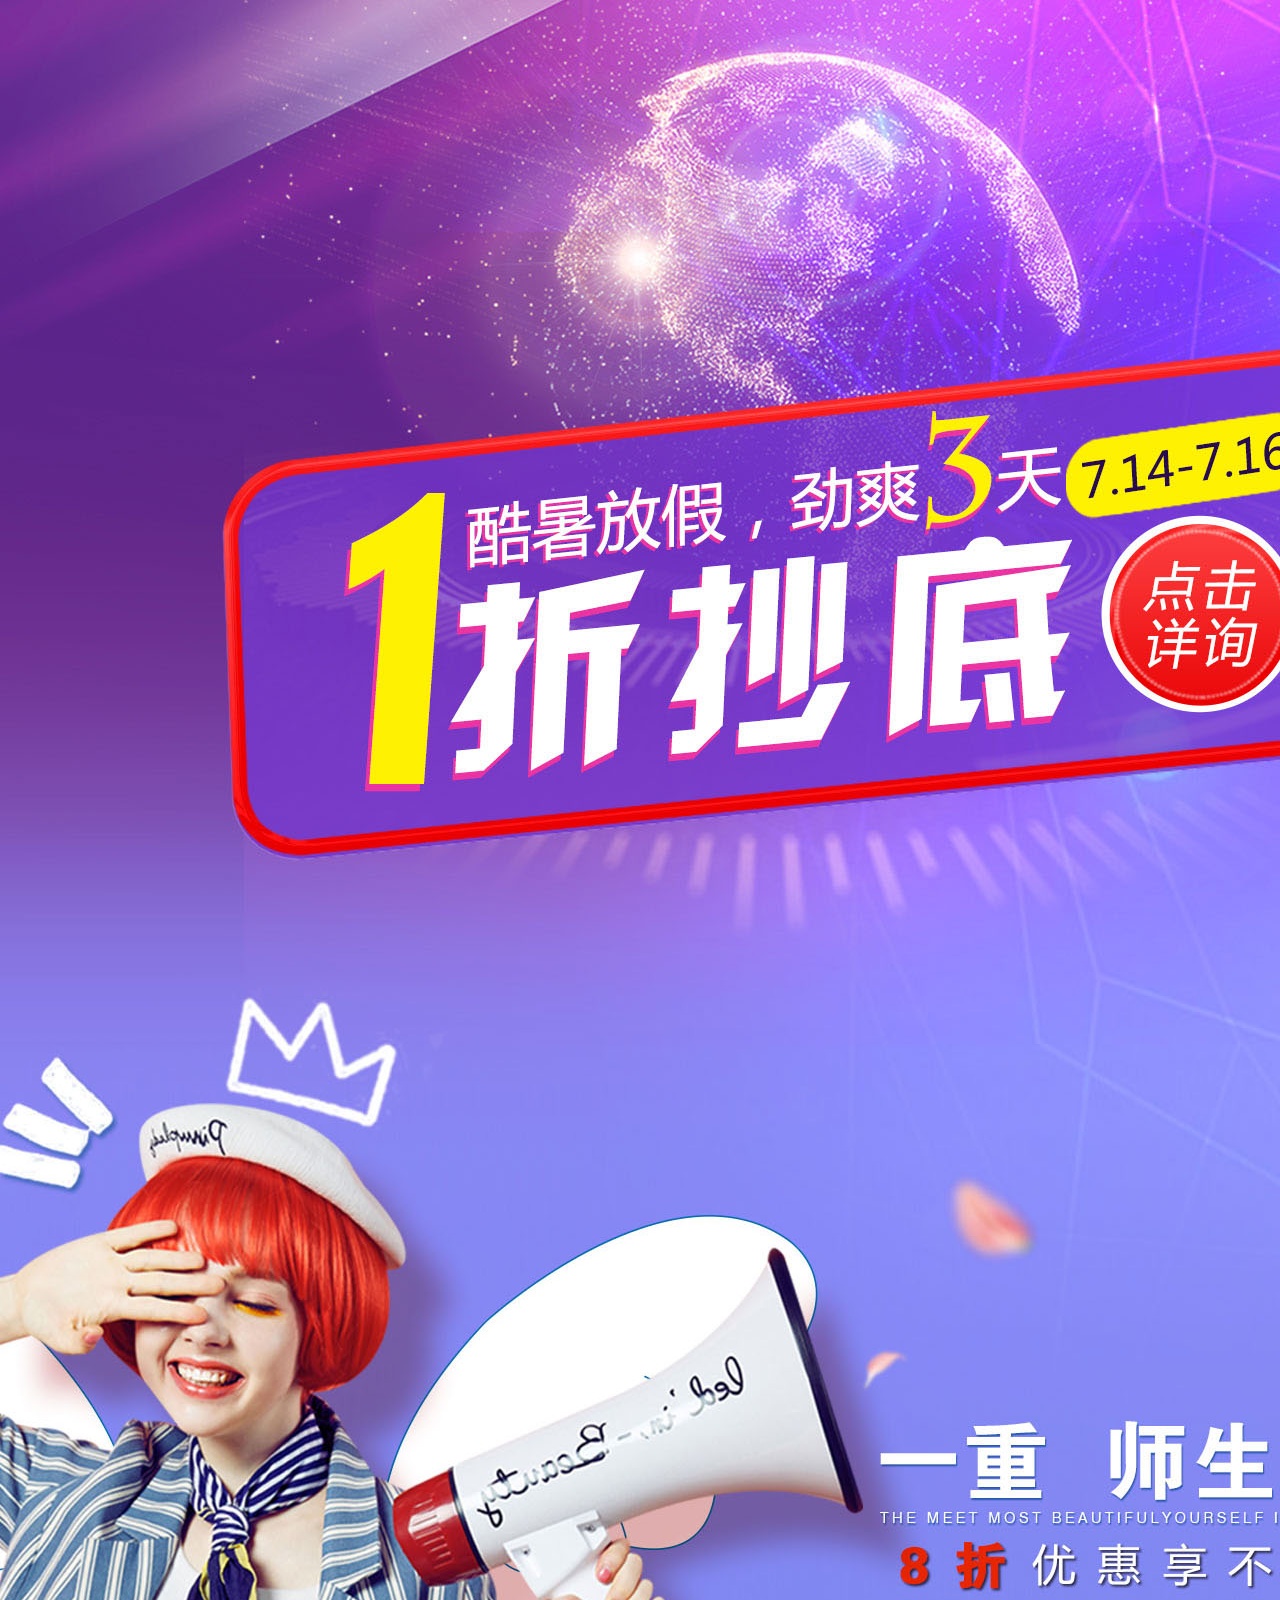
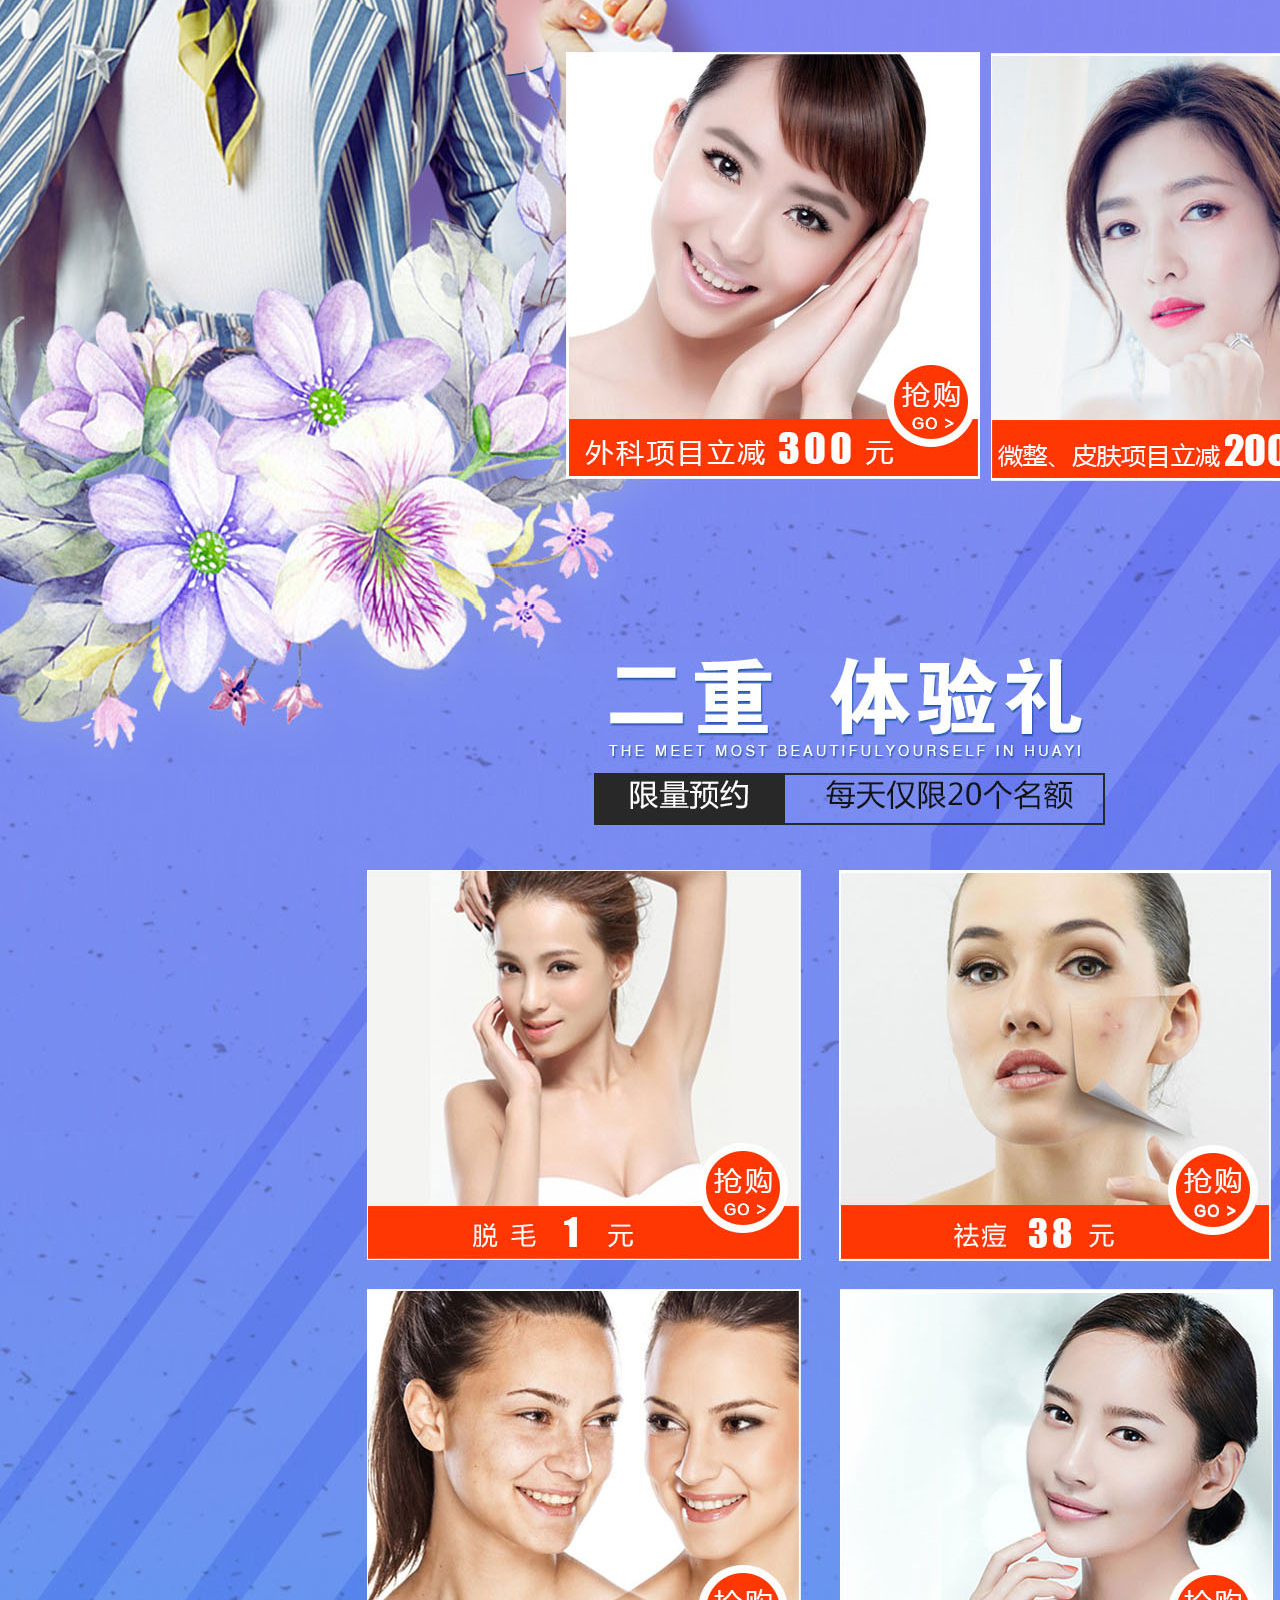
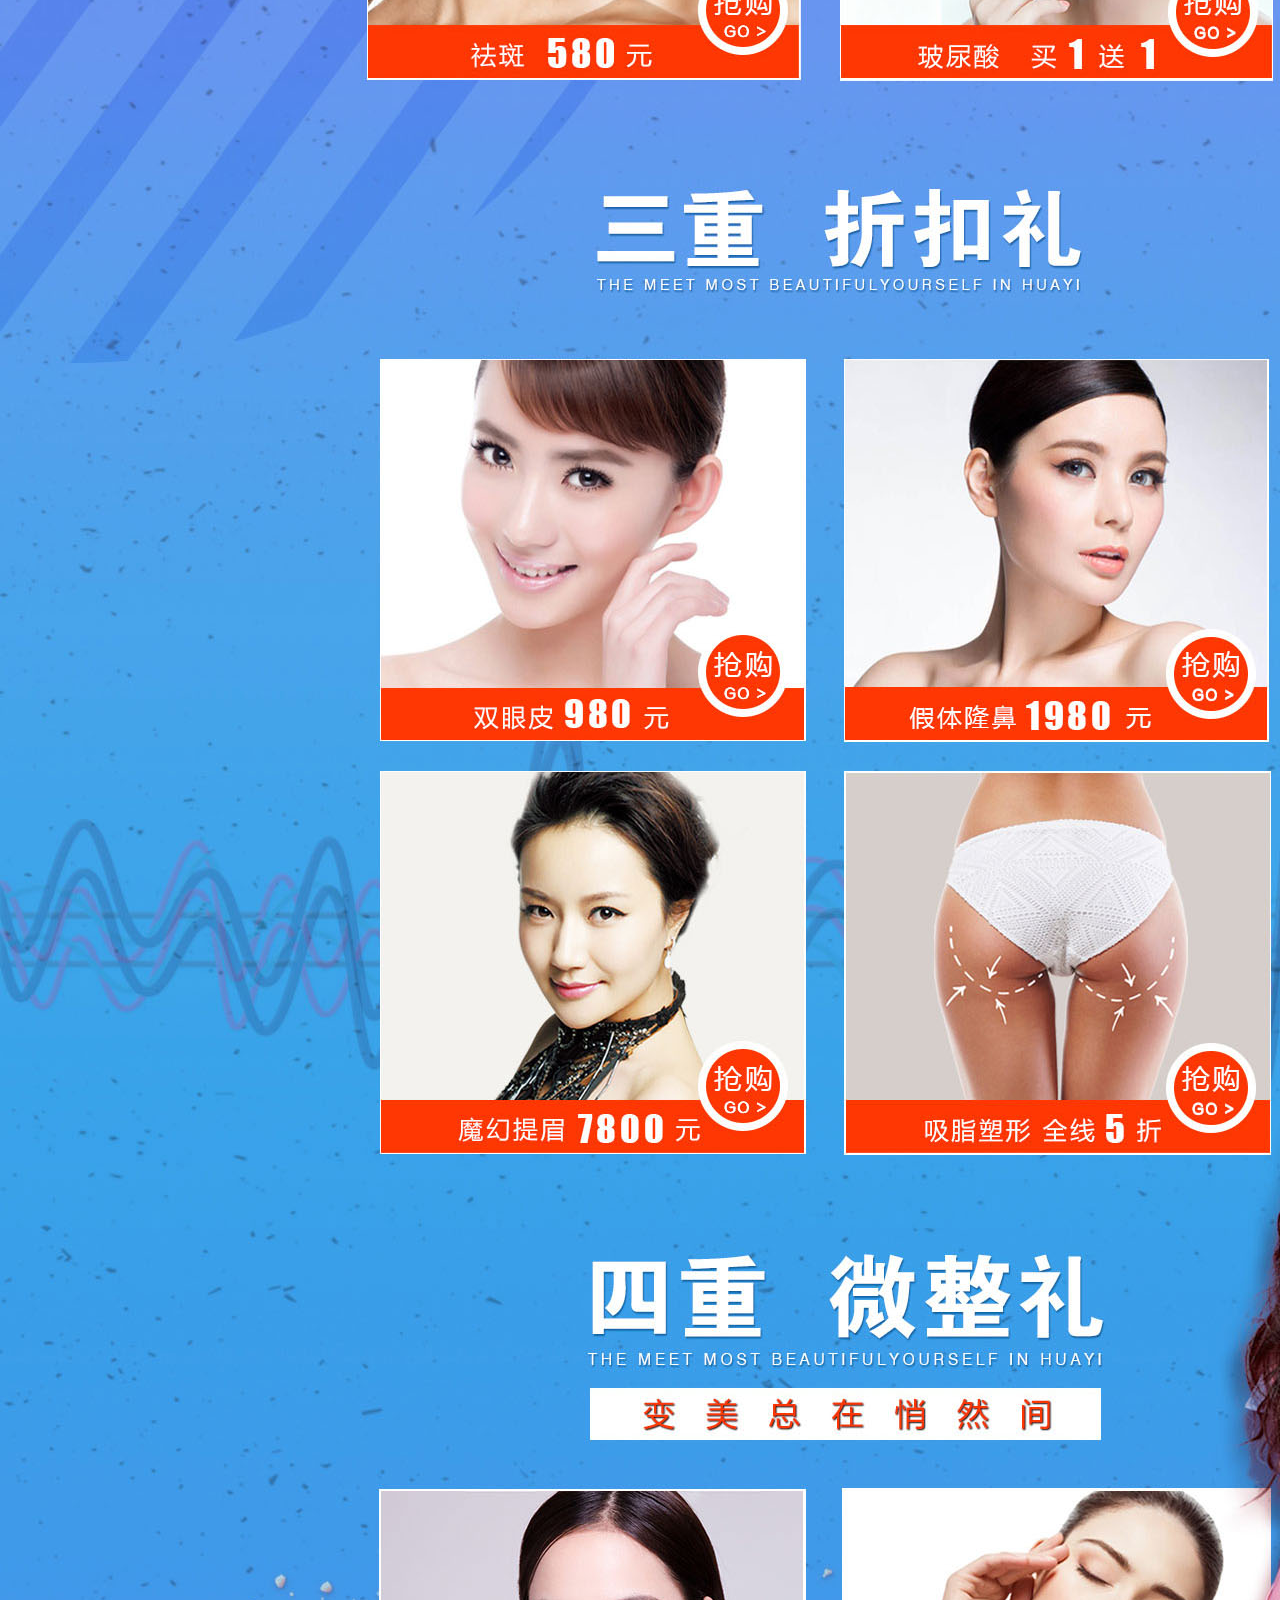
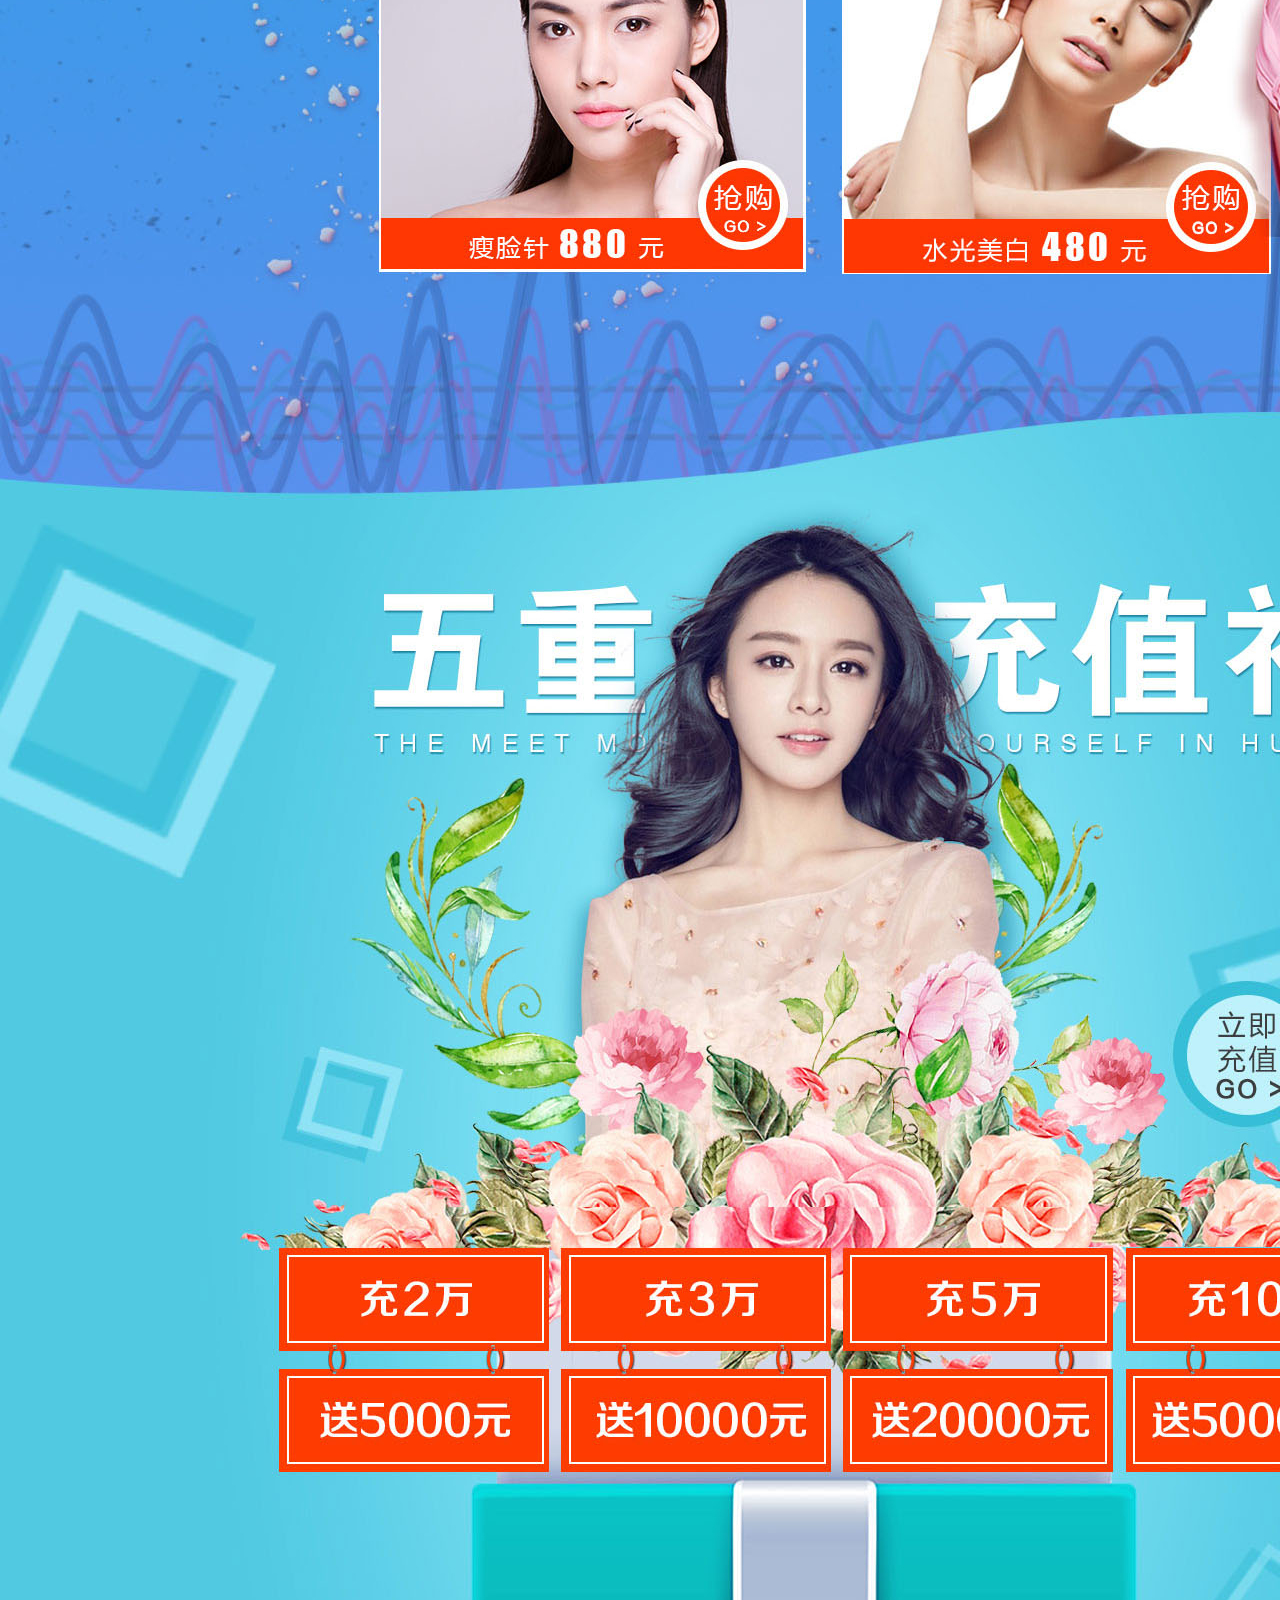
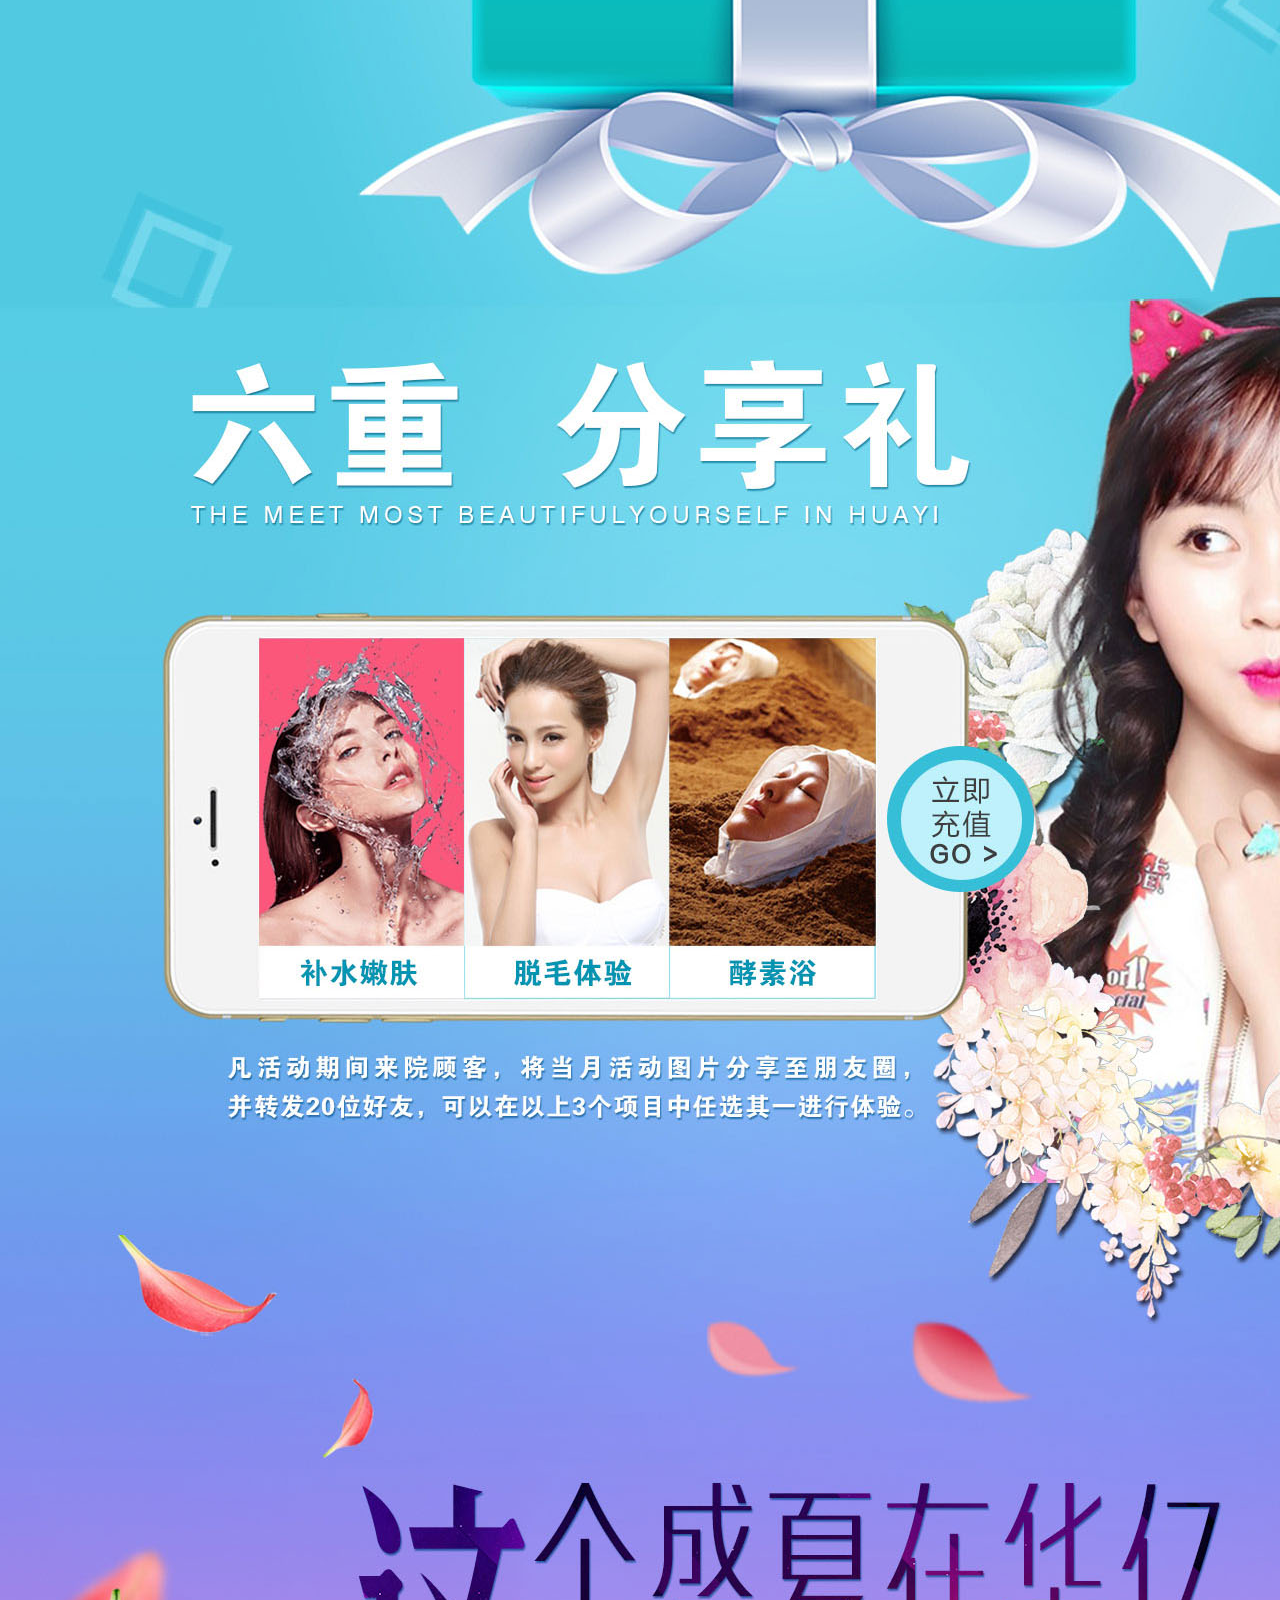
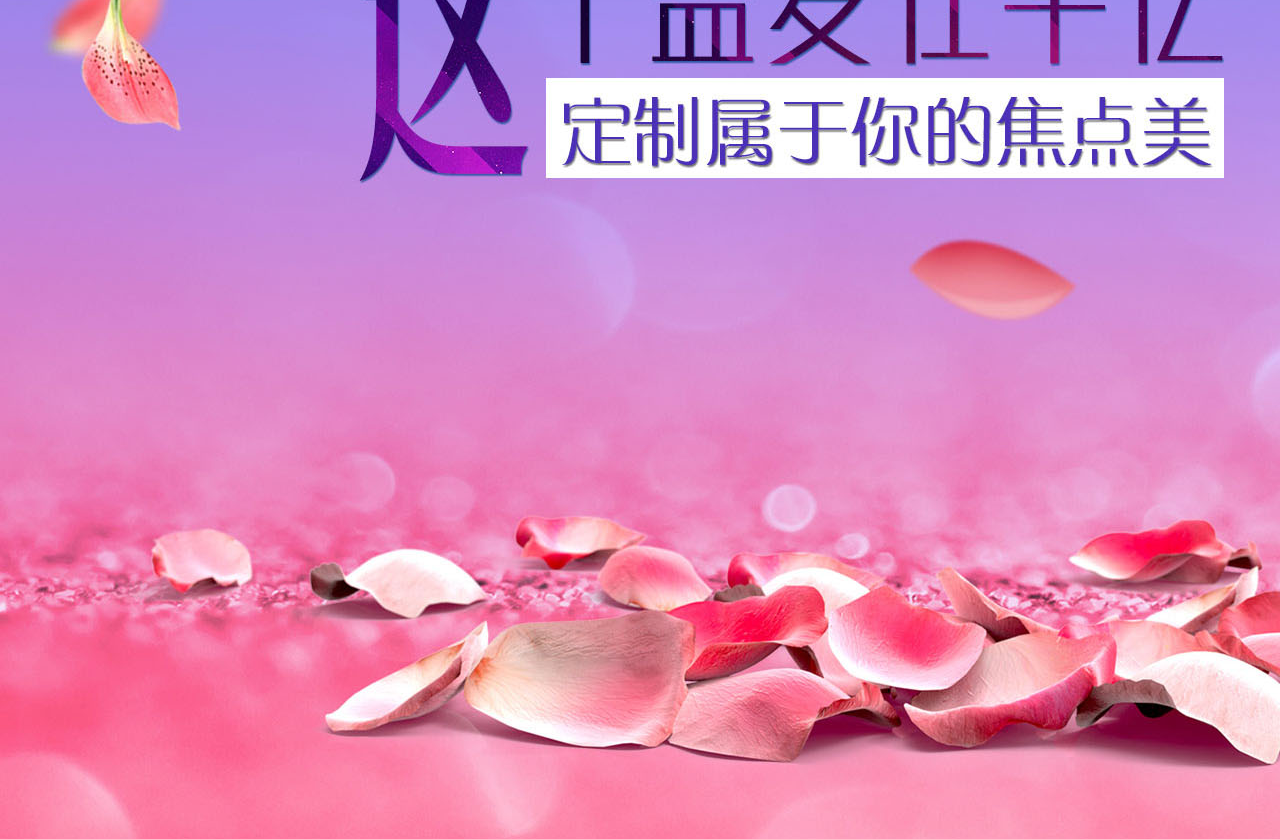
<file: 20170711 暑期放假劲爆三天/index.html>
<!DOCTYPE html>
<html lang="zh">
<head> 
	<meta charset="UTF-8">
	 <meta http-equiv="X-UA-Compatible" content="IE=edge">
	<meta name="viewport" content="width=device-width, initial-scale=1">
	<meta name="author" content="Sup_"/>
	<meta name="Generator" content="Sublime Text">  
	<title>无标题文档</title>
	<style type="text/css">
		*{
			margin: 0;
			padding: 0;
		}
		.content{
			margin: auto;
			width: 1600px;
		}
		.content>div{
			position: relative;
		}
		.content>div:after{
			display: block;
			clear: both;
			width: 0;
			height: 0;
			content: '';
			visibility: hidden;
		}
		img{
			float: left;
		}
		a{
			position: absolute;
			width: 90px;
			height: 90px;
		}
		
		.sec-0 a{
			left: 1102px;
			top: 516px;
			width: 208px;
			height: 195px;
		}
		.sec-1 a{
			top: 1005px;
			left: 1292px;
			
		}
		.sec-1 a:first-child{
			left: 890px;
		}
		.sec-2 a:first-child{
			top: 537px;
			left: 700px;
		}
		.sec-2 a:nth-child(2){
			top: 537px;
			left: 1166px;
		}
		.sec-2 a:nth-child(3){
			top: 960px;
			left: 700px;
		}
		.sec-2 a:nth-child(4){
			top: 960px;
			left: 1166px;
		}

		.sec-3 a:first-child{
			top: 473px;
			left: 700px;
		}
		.sec-3 a:nth-child(2){
			top: 473px;
			left: 1166px;
		}
		.sec-3 a:nth-child(3){
			top: 891px;
			left: 700px;
		}
		.sec-3 a:nth-child(4){
			top: 891px;
			left: 1166px;
		}

		.sec-4 a:first-child{
			top: 543px;
			left: 700px;
		}
		.sec-4 a:nth-child(2){
			top: 543px;
			left: 1166px;
		}

		.sec-5 a{
			top:483px;
			left: 1170px;
			width: 150px;
			height: 150px;
		}

		.sec-6 a{
			top: 443px;
			left: 886px;
			width: 150px;
			height: 150px;
		}
	</style>
</head>
<body>
	<div class="content">
		<div class="sec-0">
			<img src="images/pic_0.jpg">
			<a href="http://pwt.zoosnet.net/LR/Chatpre.aspx?id=PWT69804858&lng=cn"></a>
		</div>
		<div class="sec-1">
			<a href="http://pwt.zoosnet.net/LR/Chatpre.aspx?id=PWT69804858&lng=cn"></a>
			<a href="http://pwt.zoosnet.net/LR/Chatpre.aspx?id=PWT69804858&lng=cn"></a>
			<img src="images/pic_1.jpg">
		</div>
		<div class="sec-2">
			<a href="http://pwt.zoosnet.net/LR/Chatpre.aspx?id=PWT69804858&lng=cn"></a>
			<a href="http://pwt.zoosnet.net/LR/Chatpre.aspx?id=PWT69804858&lng=cn"></a>
			<a href="http://pwt.zoosnet.net/LR/Chatpre.aspx?id=PWT69804858&lng=cn"></a>
			<a href="http://pwt.zoosnet.net/LR/Chatpre.aspx?id=PWT69804858&lng=cn"></a>
			<img src="images/pic_2.jpg">
			
		</div>
		<div class="sec-3">
			<a href="http://pwt.zoosnet.net/LR/Chatpre.aspx?id=PWT69804858&lng=cn"></a>
			<a href="http://pwt.zoosnet.net/LR/Chatpre.aspx?id=PWT69804858&lng=cn"></a>
			<a href="http://pwt.zoosnet.net/LR/Chatpre.aspx?id=PWT69804858&lng=cn"></a>
			<a href="http://pwt.zoosnet.net/LR/Chatpre.aspx?id=PWT69804858&lng=cn"></a>
			<img src="images/pic_3.jpg">
			
		</div>
		<div class="sec-4">
			<a href="http://pwt.zoosnet.net/LR/Chatpre.aspx?id=PWT69804858&lng=cn"></a>
			<a href="http://pwt.zoosnet.net/LR/Chatpre.aspx?id=PWT69804858&lng=cn"></a>
			<img src="images/pic_4.jpg">
		</div>
		<div class="sec-5">
			<a href="http://pwt.zoosnet.net/LR/Chatpre.aspx?id=PWT69804858&lng=cn"></a>
			<img src="images/pic_5.jpg">
		</div>
		<div class="sec-6">
			<img src="images/pic_6.jpg">
			<a href="http://pwt.zoosnet.net/LR/Chatpre.aspx?id=PWT69804858&lng=cn"></a>
		</div>
		<div class="sec-7">
			<img src="images/pic_7.jpg">
			<a href="http://pwt.zoosnet.net/LR/Chatpre.aspx?id=PWT69804858&lng=cn"></a>
		</div>
	</div>
</body>
</html>
</file>
